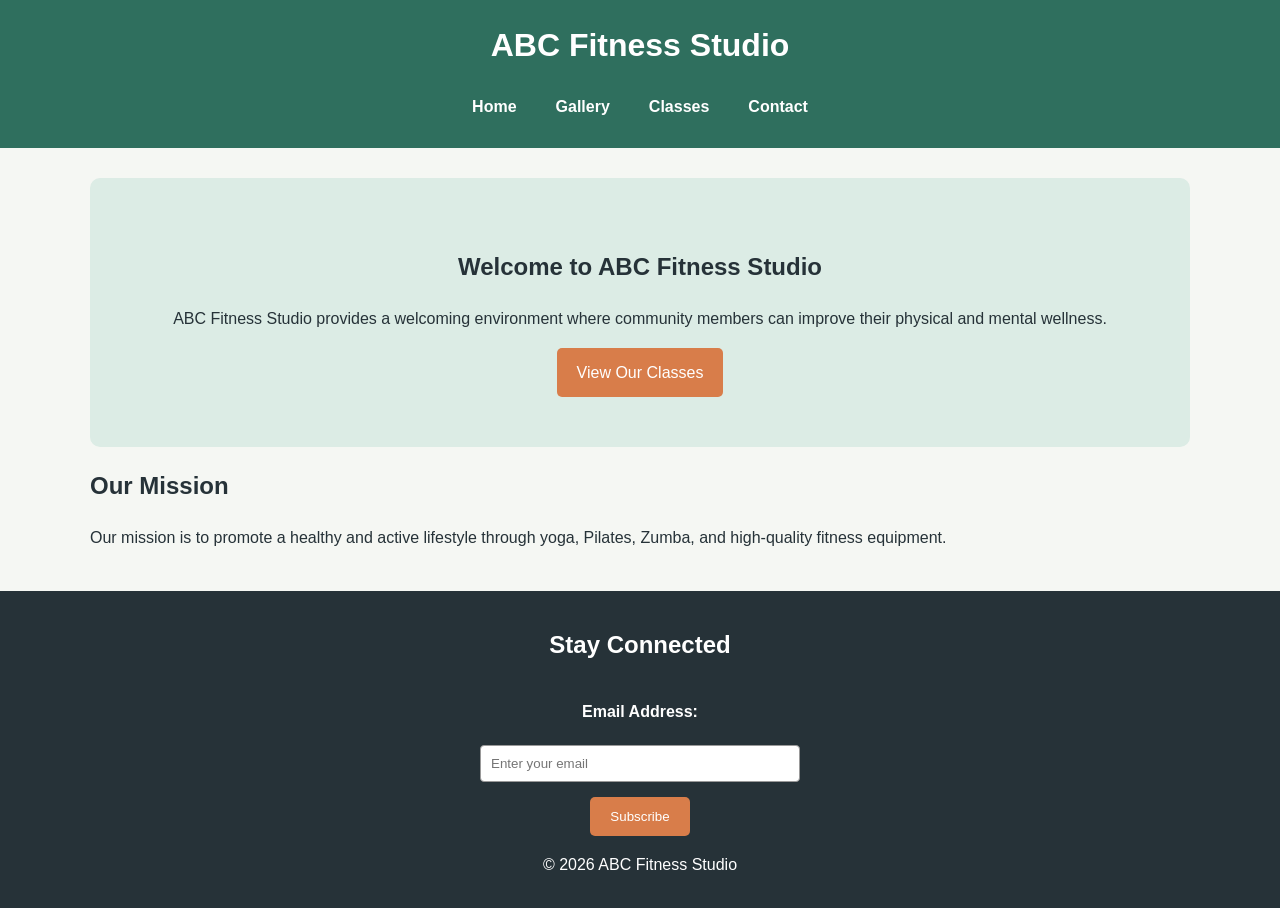
<file: index.html>
<!DOCTYPE html>
<html lang="en">
<head>
    <meta charset="UTF-8">
    <meta name="viewport" content="width=device-width, initial-scale=1.0">
    <title>ABC Fitness Studio</title>
    <link rel="stylesheet" href="styles.css">
</head>

<body>

    <header>
        <h1>ABC Fitness Studio</h1>

        <nav>
            <a href="index.html">Home</a>
            <a href="gallery.html">Gallery</a>
            <a href="classes.html">Classes</a>
            <a href="contact.html">Contact</a>
        </nav>
    </header>

    <main>
        <section class="hero">
            <h2>Welcome to ABC Fitness Studio</h2>

            <p>
                ABC Fitness Studio provides a welcoming environment where
                community members can improve their physical and mental
                wellness.
            </p>

            <a class="button" href="classes.html">View Our Classes</a>
        </section>

        <section>
            <h2>Our Mission</h2>

            <p>
                Our mission is to promote a healthy and active lifestyle
                through yoga, Pilates, Zumba, and high-quality fitness
                equipment.
            </p>
        </section>
    </main>

<footer>
    <h2>Stay Connected</h2>

    <form id="subscribe-form">
        <label for="subscribe-email">Email Address:</label>

        <input
            type="email"
            id="subscribe-email"
            name="subscribe-email"
            placeholder="Enter your email"
            required
        >

        <button type="submit">Subscribe</button>
    </form>

    <p>&copy; 2026 ABC Fitness Studio</p>
</footer>

<script src="script.js"></script>
</body>
</html>
</file>
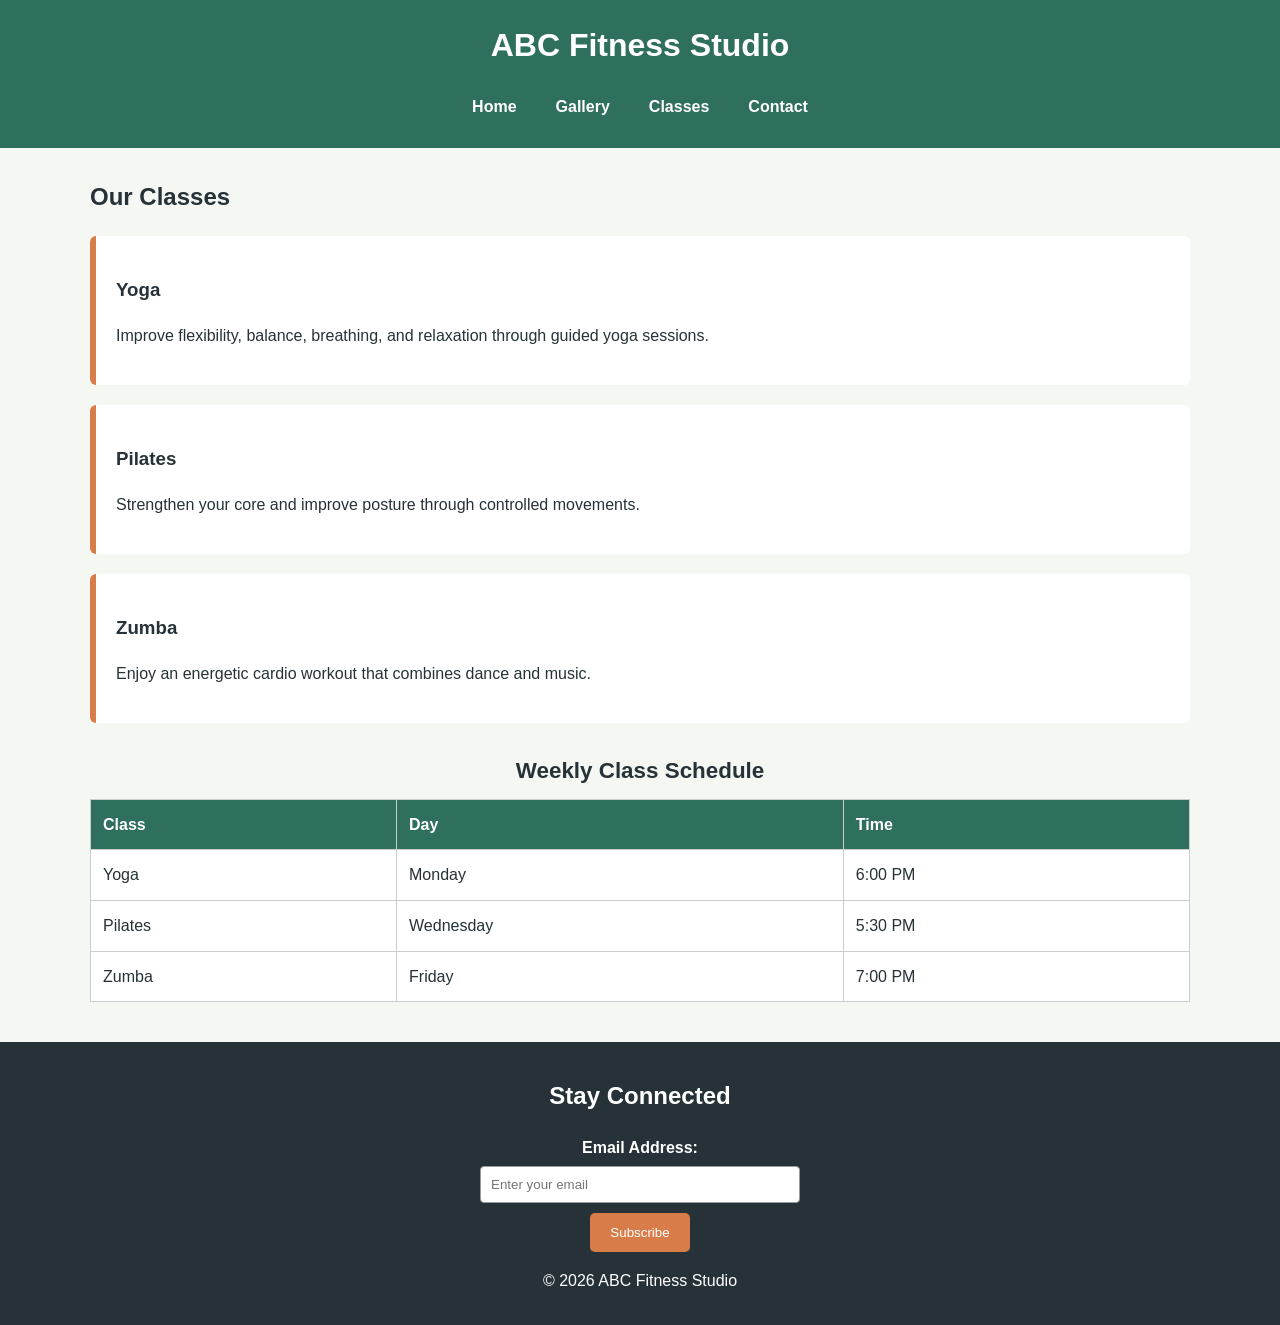
<file: classes.html>
<!DOCTYPE html>
<html lang="en">
<head>
    <meta charset="UTF-8">
    <meta name="viewport" content="width=device-width, initial-scale=1.0">
    <title>Classes | ABC Fitness Studio</title>
    <link rel="stylesheet" href="styles.css">
</head>

<body>

    <header>
        <h1>ABC Fitness Studio</h1>

        <nav>
            <a href="index.html">Home</a>
            <a href="gallery.html">Gallery</a>
            <a href="classes.html">Classes</a>
            <a href="contact.html">Contact</a>
        </nav>
    </header>

    <main>
        <h2>Our Classes</h2>

        <section class="class-card">
            <h3>Yoga</h3>
            <p>
                Improve flexibility, balance, breathing, and relaxation
                through guided yoga sessions.
            </p>
        </section>

        <section class="class-card">
            <h3>Pilates</h3>
            <p>
                Strengthen your core and improve posture through controlled
                movements.
            </p>
        </section>

        <section class="class-card">
            <h3>Zumba</h3>
            <p>
                Enjoy an energetic cardio workout that combines dance and
                music.
            </p>
        </section>

        <table>
            <caption>Weekly Class Schedule</caption>

            <thead>
                <tr>
                    <th>Class</th>
                    <th>Day</th>
                    <th>Time</th>
                </tr>
            </thead>

            <tbody>
                <tr>
                    <td>Yoga</td>
                    <td>Monday</td>
                    <td>6:00 PM</td>
                </tr>

                <tr>
                    <td>Pilates</td>
                    <td>Wednesday</td>
                    <td>5:30 PM</td>
                </tr>

                <tr>
                    <td>Zumba</td>
                    <td>Friday</td>
                    <td>7:00 PM</td>
                </tr>
            </tbody>
        </table>
    </main>

<footer>
  <h2>Stay Connected</h2>

  <label for="subscribe-email">Email Address:</label>

  <input
    type="email"
    id="subscribe-email"
    name="subscribe-email"
    placeholder="Enter your email"
  >

  <button type="button" onclick="subscribeUser()">
    Subscribe
  </button>

  <p>&copy; 2026 ABC Fitness Studio</p>
</footer>

<script src="script.js"></script>
</body>
</html>
</file>
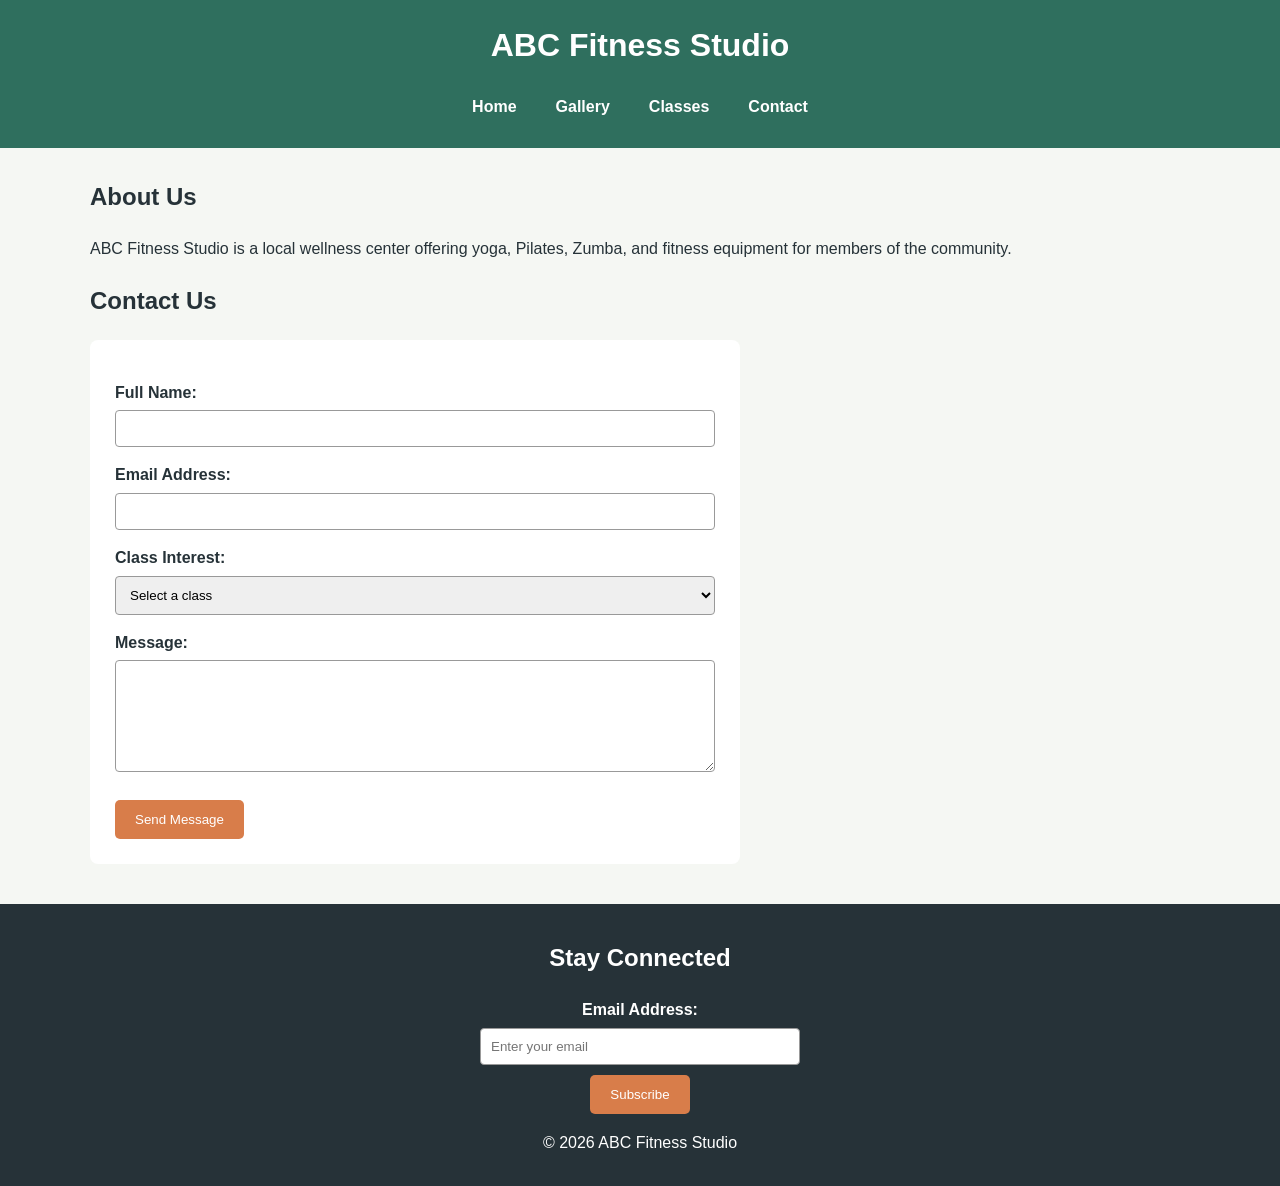
<file: contact.html>
<!DOCTYPE html>
<html lang="en">
<head>
    <meta charset="UTF-8">
    <meta name="viewport" content="width=device-width, initial-scale=1.0">
    <title>Contact | ABC Fitness Studio</title>
    <link rel="stylesheet" href="styles.css">
</head>

<body>

    <header>
        <h1>ABC Fitness Studio</h1>

        <nav>
            <a href="index.html">Home</a>
            <a href="gallery.html">Gallery</a>
            <a href="classes.html">Classes</a>
            <a href="contact.html">Contact</a>
        </nav>
    </header>

    <main>
        <h2>About Us</h2>

        <p>
            ABC Fitness Studio is a local wellness center offering yoga,
            Pilates, Zumba, and fitness equipment for members of the
            community.
        </p>

        <h2>Contact Us</h2>

        <form id="contact-form" onsubmit="saveCustomOrder(event)">
            <label for="name">Full Name:</label>
            <input type="text" id="name" name="name" required>

            <label for="email">Email Address:</label>
            <input type="email" id="email" name="email" required>

            <label for="class-interest">Class Interest:</label>
            <select id="class-interest" name="class-interest">
                <option value="">Select a class</option>
                <option value="yoga">Yoga</option>
                <option value="pilates">Pilates</option>
                <option value="zumba">Zumba</option>
            </select>

            <label for="message">Message:</label>
            <textarea id="message" name="message" rows="6"></textarea>

            <button type="submit">Send Message</button>

        </form>
    </main>

<footer>
  <h2>Stay Connected</h2>

  <label for="subscribe-email">Email Address:</label>

  <input
    type="email"
    id="subscribe-email"
    name="subscribe-email"
    placeholder="Enter your email"
  >

  <button type="button" onclick="subscribeUser()">
    Subscribe
  </button>

  <p>&copy; 2026 ABC Fitness Studio</p>
</footer>

<script src="script.js"></script>
</body>
</html>
</file>
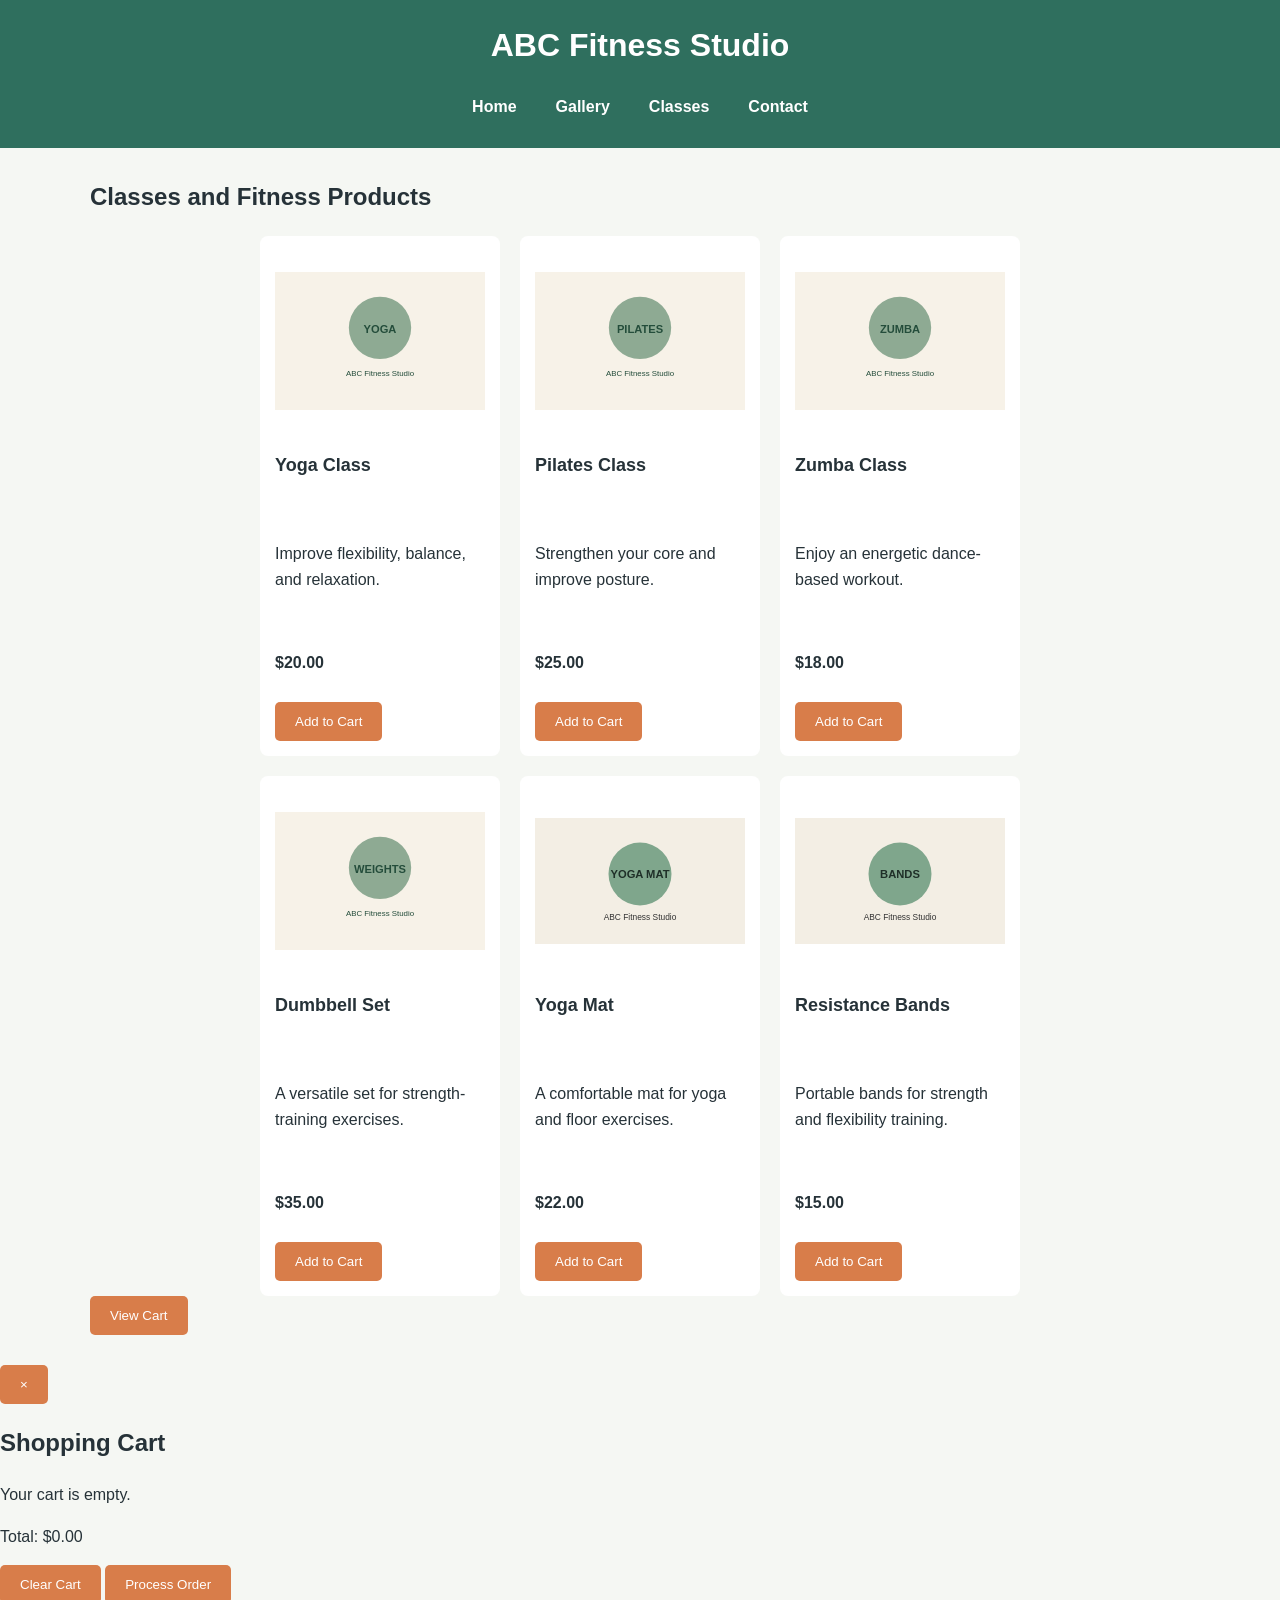
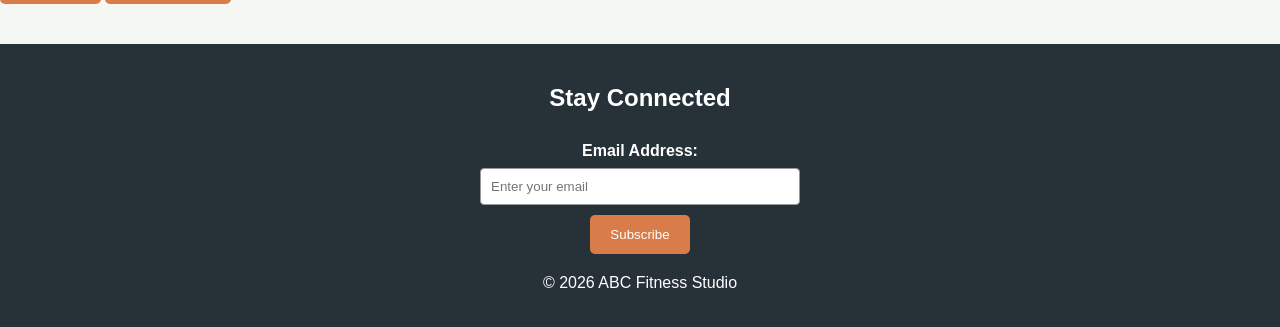
<file: gallery.html>
<!DOCTYPE html>
<html lang="en">
<head>
    <meta charset="UTF-8">
    <meta name="viewport" content="width=device-width, initial-scale=1.0">
    <title>Gallery | ABC Fitness Studio</title>
    <link rel="stylesheet" href="styles.css">
</head>

<body>

    <header>
        <h1>ABC Fitness Studio</h1>

        <nav>
            <a href="index.html">Home</a>
            <a href="gallery.html">Gallery</a>
            <a href="classes.html">Classes</a>
            <a href="contact.html">Contact</a>
        </nav>
    </header>

    <main>
  <section class="gallery-section">
    <h1>Classes and Fitness Products</h1>

    <div class="gallery-grid">

      <article class="gallery-item">
        <img src="images/yoga.svg" alt="Yoga class">
        <h2>Yoga Class</h2>
        <p>Improve flexibility, balance, and relaxation.</p>
        <p class="price">$20.00</p>

        <button
          type="button"
          onclick="addToCart('Yoga Class', 20.00)"
        >
          Add to Cart
        </button>
      </article>

      <article class="gallery-item">
        <img src="images/pilates.svg" alt="Pilates class">
        <h2>Pilates Class</h2>
        <p>Strengthen your core and improve posture.</p>
        <p class="price">$25.00</p>

        <button
          type="button"
          onclick="addToCart('Pilates Class', 25.00)"
        >
          Add to Cart
        </button>
      </article>

      <article class="gallery-item">
        <img src="images/zumba.svg" alt="Zumba class">
        <h2>Zumba Class</h2>
        <p>Enjoy an energetic dance-based workout.</p>
        <p class="price">$18.00</p>

        <button
          type="button"
          onclick="addToCart('Zumba Class', 18.00)"
        >
          Add to Cart
        </button>
      </article>

      <article class="gallery-item">
        <img src="images/dumbbells.svg" alt="Fitness dumbbells">
        <h2>Dumbbell Set</h2>
        <p>A versatile set for strength-training exercises.</p>
        <p class="price">$35.00</p>

        <button
          type="button"
          onclick="addToCart('Dumbbell Set', 35.00)"
        >
          Add to Cart
        </button>
      </article>

      <article class="gallery-item">
       <img src="images/yoga-mat.svg" alt="Yoga exercise mat">
        <h2>Yoga Mat</h2>
        <p>A comfortable mat for yoga and floor exercises.</p>
        <p class="price">$22.00</p>

        <button
          type="button"
          onclick="addToCart('Yoga Mat', 22.00)"
        >
          Add to Cart
        </button>
      </article>

      <article class="gallery-item">
      <img src="images/resistance-bands.svg" alt="Resistance band set">
        <h2>Resistance Bands</h2>
        <p>Portable bands for strength and flexibility training.</p>
        <p class="price">$15.00</p>

        <button
          type="button"
          onclick="addToCart('Resistance Bands', 15.00)"
        >
          Add to Cart
        </button>
      </article>

    </div>

    <div class="cart-button-container">
      <button type="button" onclick="viewCart()">
        View Cart
      </button>
    </div>
  </section>
</main>
<div id="cart-modal" class="modal">

  <div class="modal-content">

    <button
      type="button"
      class="close-button"
      onclick="closeCart()"
      aria-label="Close shopping cart"
    >
      &times;
    </button>

    <h2>Shopping Cart</h2>

    <div id="cart-items">
      <p>Your cart is empty.</p>
    </div>

    <p id="cart-total">Total: $0.00</p>

    <div class="modal-buttons">
      <button type="button" onclick="clearCart()">
        Clear Cart
      </button>

      <button type="button" onclick="processOrder()">
        Process Order
      </button>
    </div>

  </div>
  </div>
<footer>
  <h2>Stay Connected</h2>

  <label for="subscribe-email">Email Address:</label>

  <input
    type="email"
    id="subscribe-email"
    name="subscribe-email"
    placeholder="Enter your email"
  >

  <button type="button" onclick="subscribeUser()">
    Subscribe
  </button>

  <p>&copy; 2026 ABC Fitness Studio</p>
</footer>

<script src="script.js"></script>
</body>
</html>
</file>
<file: styles.css>
* {
    box-sizing: border-box;
}

body {
    margin: 0;
    font-family: Arial, Helvetica, sans-serif;
    background-color: #f5f7f3;
    color: #263238;
    line-height: 1.6;
}

header {
    background-color: #2f6f5e;
    color: white;
    padding: 20px;
    text-align: center;
}

header h1 {
    margin: 0 0 15px;
}

nav {
    display: flex;
    justify-content: center;
    flex-wrap: wrap;
    gap: 15px;
}

nav a {
    color: white;
    text-decoration: none;
    font-weight: bold;
    padding: 8px 12px;
}

nav a:hover {
    background-color: #ffffff;
    color: #2f6f5e;
    border-radius: 5px;
}

main {
    width: 90%;
    max-width: 1100px;
    margin: 30px auto;
}

.hero {
    background-color: #dcece5;
    padding: 50px 25px;
    text-align: center;
    border-radius: 10px;
}

.button,
button {
    display: inline-block;
    background-color: #d87d4a;
    color: white;
    border: none;
    padding: 12px 20px;
    text-decoration: none;
    border-radius: 5px;
    cursor: pointer;
}

.button:hover,
button:hover {
    background-color: #b96134;
}

.gallery {
    display: grid;
    grid-template-columns: repeat(3, 280px);
    justify-content: center;
    gap: 20px;
}

.gallery figure {
    margin: 0;
    background-color: white;
    padding: 12px;
    border-radius: 8px;
    width: 280px;
}

.gallery img {
    width: 100%;
    height: 220px;
    object-fit: cover;
    border-radius: 6px;
}
figcaption {
    padding: 10px 0;
    text-align: center;
}

.class-card {
    background-color: white;
    padding: 20px;
    margin-bottom: 20px;
    border-left: 6px solid #d87d4a;
    border-radius: 6px;
}

table {
    width: 100%;
    border-collapse: collapse;
    margin-top: 30px;
    background-color: white;
}

caption {
    font-size: 1.4rem;
    font-weight: bold;
    margin-bottom: 10px;
}

th,
td {
    border: 1px solid #cccccc;
    padding: 12px;
    text-align: left;
}

th {
    background-color: #2f6f5e;
    color: white;
}

form {
    max-width: 650px;
    background-color: white;
    padding: 25px;
    border-radius: 8px;
}

label {
    display: block;
    margin-top: 15px;
    margin-bottom: 5px;
    font-weight: bold;
}

input,
select,
textarea {
    width: 100%;
    padding: 10px;
    border: 1px solid #999999;
    border-radius: 4px;
}

form button {
    margin-top: 20px;
}

footer {
    background-color: #263238;
    color: white;
    text-align: center;
    padding: 15px;
    margin-top: 40px;
}

@media screen and (max-width: 768px) {
    .gallery {
        grid-template-columns: 1fr;
    }

    nav {
        flex-direction: column;
    }
}
footer input[type="email"] {
  width: 280px;
  max-width: 90%;
  padding: 10px;
  margin: 10px auto;
  display: block;
}

footer button {
  margin-top: 10px;
}
footer #subscribe-form {
  background-color: transparent !important;
  padding: 0 !important;
  margin: 0 auto !important;
  width: 100% !important;
  max-width: 400px !important;
  box-shadow: none !important;
  border: none !important;
  display: flex !important;
  flex-direction: column !important;
  align-items: center !important;
  gap: 15px !important;
}

footer #subscribe-email {
  width: 320px !important;
  max-width: 90% !important;
  margin: 0 auto !important;
}

footer #subscribe-form button {
  margin: 0 auto !important;
}
.gallery {
    display: grid !important;
    grid-template-columns: repeat(3, 240px) !important;
    justify-content: center !important;
    gap: 20px !important;
}

.gallery figure {
    width: 240px !important;
    max-width: 240px !important;
    box-sizing: border-box !important;
    margin: 0 auto !important;
    padding: 10px !important;
}

.gallery figure img {
    width: 100% !important;
    height: 180px !important;
    object-fit: cover !important;
}
.gallery-grid {
    display: grid !important;
    grid-template-columns: repeat(3, 240px) !important;
    justify-content: center !important;
    gap: 20px !important;
}

.gallery-item {
    width: 240px !important;
    max-width: 240px !important;
    padding: 15px !important;
    box-sizing: border-box !important;
    margin: 0 !important;
    background-color: white;
    border-radius: 8px;
}

.gallery-item img {
    width: 100% !important;
    height: 180px !important;
    object-fit: contain !important;
    border-radius: 6px;
}
.product-placeholder {
    width: 100%;
    height: 180px;
    background-color: #f3eee4;
    border-radius: 6px;
    display: flex;
    flex-direction: column;
    align-items: center;
    justify-content: center;
    gap: 10px;
    box-sizing: border-box;
}

.product-circle {
    width: 90px;
    height: 90px;
    border-radius: 50%;
    background-color: #7fa68c;
    color: #1f2f28;
    display: flex;
    align-items: center;
    justify-content: center;
    text-align: center;
    font-weight: bold;
    font-size: 14px;
}

.product-placeholder span {
    font-size: 12px;
    color: #333;
}
.product-placeholder {
    width: 100%;
    height: 180px;
    background-color: #f3eee4;
    border-radius: 6px;
    display: flex;
    flex-direction: column;
    align-items: center;
    justify-content: center;
    gap: 10px;
    box-sizing: border-box;
}

.product-circle {
    width: 90px;
    height: 90px;
    border-radius: 50%;
    background-color: #7fa68c;
    color: #1f2f28;
    display: flex;
    align-items: center;
    justify-content: center;
    text-align: center;
    font-weight: bold;
    font-size: 14px;
}

.product-placeholder span {
    font-size: 12px;
    color: #333;
}
.gallery-item {
    width: 240px !important;
    min-height: 500px !important;
    display: flex !important;
    flex-direction: column !important;
}

.gallery-item img,
.product-placeholder {
    width: 100% !important;
    height: 180px !important;
    object-fit: contain !important;
    box-sizing: border-box !important;
}

.gallery-item h2 {
    min-height: 58px;
}

.gallery-item p:not(.price) {
    min-height: 70px;
}

.gallery-item .price {
    margin-top: auto;
}

.gallery-item button {
    width: fit-content;
}
.gallery-item {
    width: 240px !important;
    height: 520px !important;
    display: flex !important;
    flex-direction: column !important;
    justify-content: flex-start !important;
}

.gallery-item img,
.gallery-item .product-placeholder {
    width: 100% !important;
    height: 180px !important;
    min-height: 180px !important;
    max-height: 180px !important;
}

.gallery-item h2 {
    min-height: 60px !important;
}

.gallery-item p:not(.price) {
    min-height: 85px !important;
}

.gallery-item .price {
    margin-top: auto !important;
}

.gallery-item button {
    margin-top: 10px !important;
}
.gallery-grid {
    display: grid;
    grid-template-columns: repeat(3, 240px);
    justify-content: center;
    gap: 24px;
}

.gallery-item {
    width: 240px !important;
    min-height: 500px !important;
    background-color: white;
    border-radius: 8px;
    padding: 14px;
    box-sizing: border-box;
    display: flex;
    flex-direction: column;
}

.gallery-item img {
    width: 100% !important;
    height: 160px !important;
    object-fit: contain !important;
    display: block;
    margin: 0 auto 12px auto;
    border-radius: 6px;
}

.gallery-item h2 {
    font-size: 18px;
    margin: 8px 0 14px 0;
    min-height: 48px;
}

.gallery-item p:not(.price) {
    min-height: 70px;
    margin-bottom: 16px;
}

.gallery-item .price {
    margin-top: auto;
    margin-bottom: 16px;
    font-weight: bold;
}

.gallery-item button {
    align-self: flex-start;
}
</file>
